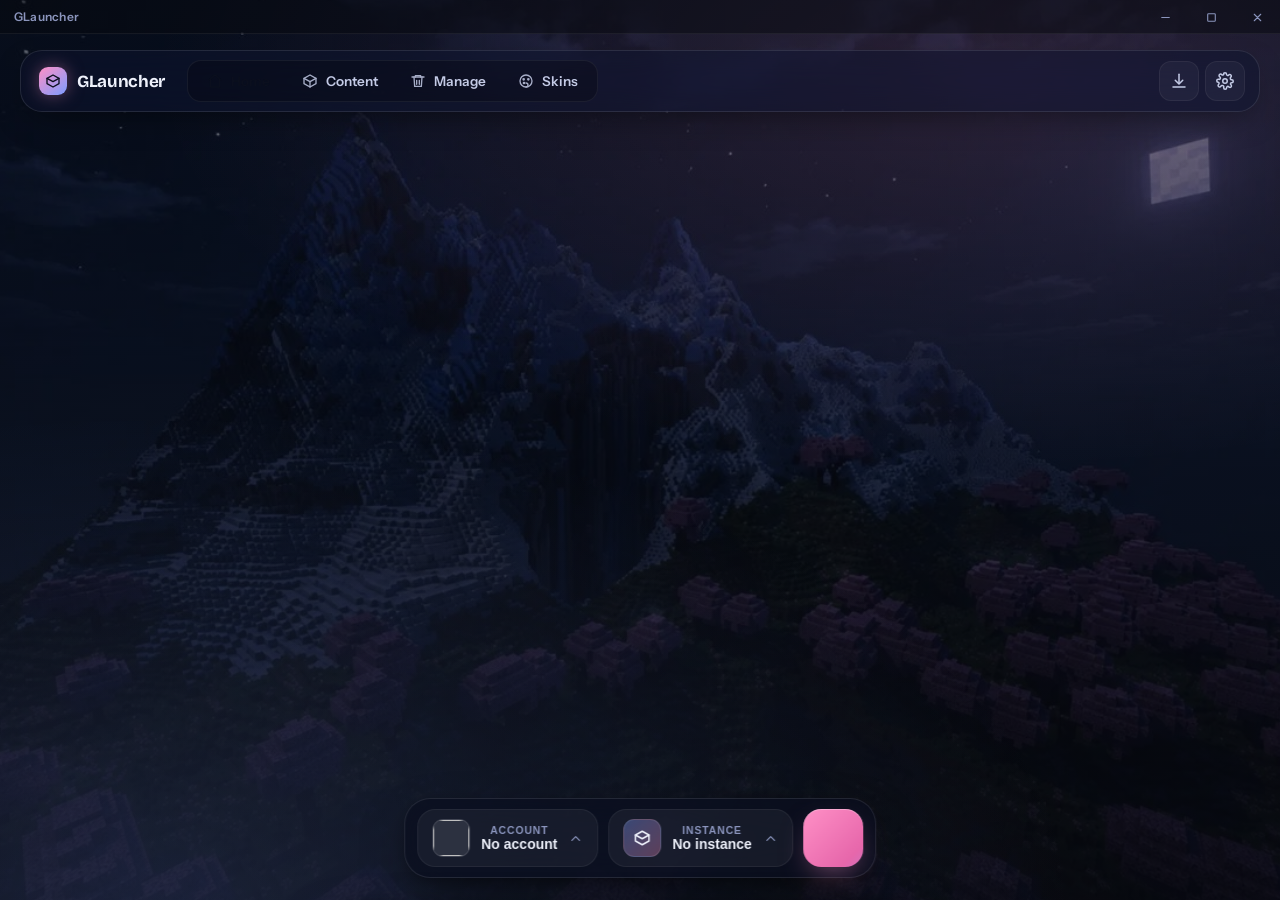
<file: web/index.html>
<!doctype html>
<html lang="en">
<head>
  <meta charset="utf-8" />
  <meta name="viewport" content="width=device-width, initial-scale=1" />
  <title>GLauncher</title>
  <link rel="preconnect" href="https://fonts.googleapis.com" />
  <link rel="preconnect" href="https://fonts.gstatic.com" crossorigin />
  <link rel="stylesheet" href="style.css" />
  <script>
    // Applied synchronously, before first paint, from a same-origin local
    // cache so switching themes doesn't show a flash of the previous theme
    // while app.js (a module, loaded async) starts up and asks Python for
    // the real saved value. app.js reconciles this against core/settings.py
    // (the actual source of truth) once the pywebview bridge is ready, and
    // keeps this cache in sync whenever the theme changes.
    (function () {
      try {
        var cached = localStorage.getItem("glauncher-theme");
        if (cached) document.documentElement.setAttribute("data-theme", cached);
      } catch (e) { /* localStorage unavailable - falls back to the default theme */ }
    })();
  </script>
</head>
<body>
  <div id="bg-layer"></div>
  <div id="bg-scrim"></div>

  <div id="resize-handles" aria-hidden="true">
    <div class="resize-handle resize-left" data-edge="left"></div>
    <div class="resize-handle resize-right" data-edge="right"></div>
    <div class="resize-handle resize-bottom" data-edge="bottom"></div>
    <div class="resize-handle resize-top" data-edge="top"></div>
    <div class="resize-handle resize-top-left" data-edge="top-left"></div>
    <div class="resize-handle resize-top-right" data-edge="top-right"></div>
    <div class="resize-handle resize-bottom-left" data-edge="bottom-left"></div>
    <div class="resize-handle resize-bottom-right" data-edge="bottom-right"></div>
  </div>

  <div id="app">
    <!-- =========================================================== titlebar -->
    <div class="titlebar" id="titlebar">
      <div class="titlebar-drag" id="titlebar-drag">
        <span class="titlebar-title">GLauncher</span>
      </div>
      <div class="titlebar-controls">
        <button class="titlebar-btn" id="win-minimize" title="Minimize" data-testid="win-minimize-btn"></button>
        <button class="titlebar-btn" id="win-maximize" title="Maximize" data-testid="win-maximize-btn"></button>
        <button class="titlebar-btn titlebar-btn-close" id="win-close" title="Close" data-testid="win-close-btn"></button>
      </div>
    </div>

    <!-- ============================================================ topbar -->
    <header class="topbar">
      <div class="brand">
        <span class="brand-dot" id="brand-dot"></span>
        <span>GLauncher</span>
      </div>

      <nav class="topnav" id="topnav">
        <div class="nav-pill" id="nav-pill"></div>
        <div class="nav-item active" data-page="home" data-testid="nav-home"></div>
        <div class="nav-item" data-page="content" data-testid="nav-content"></div>
        <div class="nav-item" data-page="manage" data-testid="nav-manage"></div>
        <div class="nav-item" data-page="skins" data-testid="nav-skins"></div>
      </nav>

      <div class="topbar-spacer"></div>

      <div class="topbar-actions">
        <button class="icon-btn" id="btn-activity" data-testid="topbar-activity-btn" title="Activity">
          <span class="badge" id="activity-badge" style="display:none"></span>
        </button>
        <button class="icon-btn" id="btn-settings" data-testid="topbar-settings-btn" title="Settings"></button>
      </div>
    </header>

    <!-- =========================================================== content -->
    <main class="content">
      <section class="page active" id="page-home" data-testid="page-home"></section>
      <section class="page" id="page-content" data-testid="page-content"></section>
      <section class="page" id="page-manage" data-testid="page-manage"></section>
      <section class="page" id="page-skins" data-testid="page-skins"></section>
    </main>

    <!-- =========================================================== the dock -->
    <div class="dock" id="dock">
      <button class="dock-btn dock-account" id="dock-account" data-testid="dock-account-btn">
        <img class="dock-avatar" id="dock-account-avatar" alt="" />
        <div class="meta">
          <span class="label">Account</span>
          <span class="value" id="dock-account-name">No account</span>
        </div>
        <span class="chev" id="dock-account-chev"></span>
      </button>

      <button class="dock-btn dock-instance" id="dock-instance" data-testid="dock-instance-btn">
        <span class="dock-icon-badge" id="dock-instance-icon"></span>
        <div class="meta">
          <span class="label">Instance</span>
          <span class="value" id="dock-instance-name">No instance</span>
        </div>
        <span class="chev" id="dock-instance-chev"></span>
      </button>

      <div class="dock-play-wrap">
        <button class="dock-play" id="dock-play" data-testid="dock-play-btn"></button>
        <div class="dock-play-progress" id="dock-play-progress"><div class="fill"></div></div>
      </div>
    </div>
  </div>

  <div id="toast-stack"></div>
  <div id="sheet-root"></div>
  <div id="account-popover-root"></div>
  <div id="instance-popover-root"></div>
  <div id="console-root"></div>
  <div id="onboarding-root"></div>

  <script type="module" src="app.js"></script>
</body>
</html>
</file>
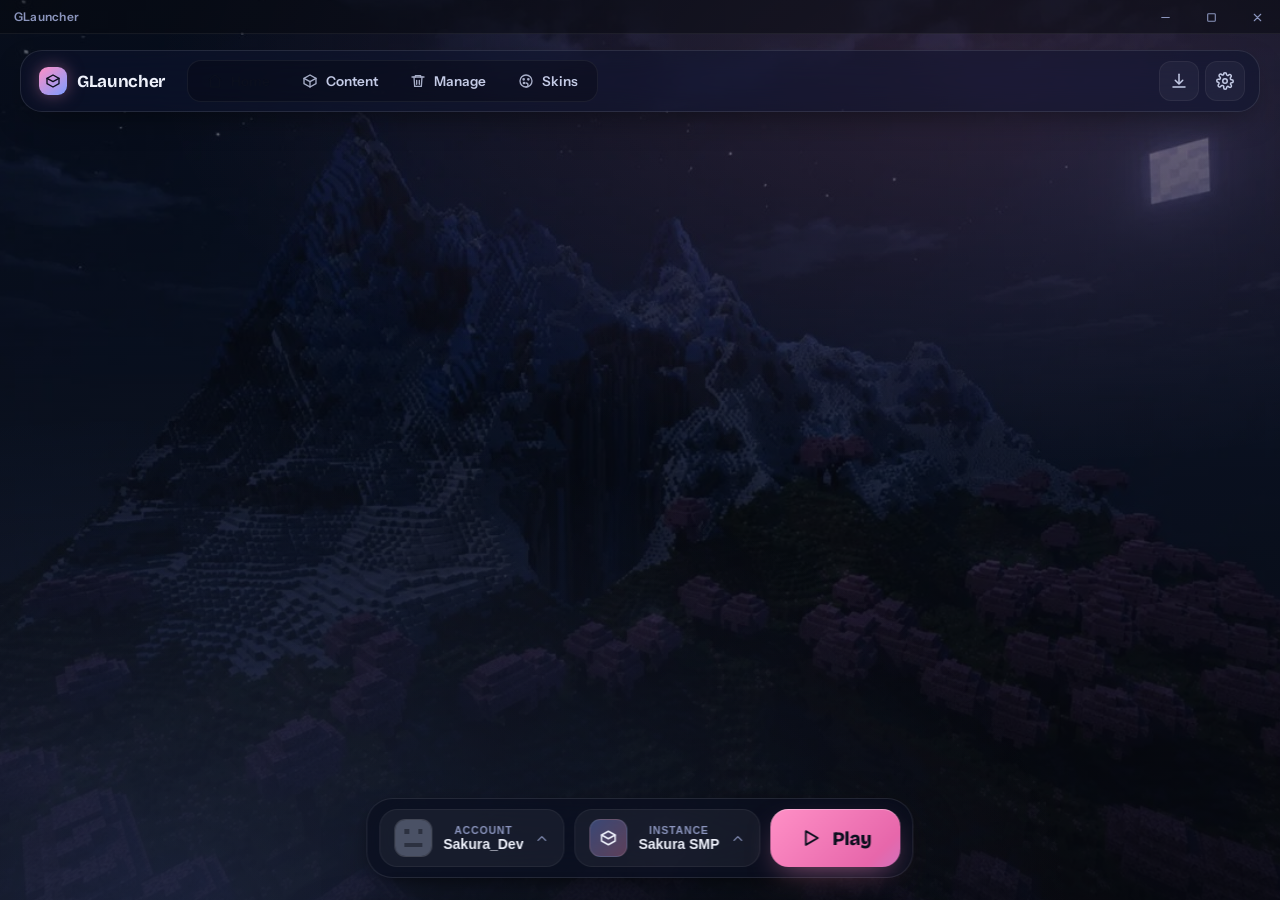
<file: web/preview.html>
<!doctype html>
<html lang="en">
<head>
  <meta charset="utf-8" />
  <meta name="viewport" content="width=device-width, initial-scale=1" />
  <title>GLauncher — Preview</title>
  <link rel="stylesheet" href="style.css" />
  <!-- DEV ONLY: installs a mock pywebview bridge before app.js runs. -->
  <script src="mock-api.js"></script>
</head>
<body>
  <div id="bg-layer"></div>
  <div id="bg-scrim"></div>

  <div id="app">
    <div class="titlebar" id="titlebar">
      <div class="titlebar-drag native-titlebar-drag" id="titlebar-drag">
        <span class="titlebar-title">GLauncher</span>
      </div>
      <div class="titlebar-controls">
        <button class="titlebar-btn" id="win-minimize" title="Minimize" data-testid="win-minimize-btn"></button>
        <button class="titlebar-btn" id="win-maximize" title="Maximize" data-testid="win-maximize-btn"></button>
        <button class="titlebar-btn titlebar-btn-close" id="win-close" title="Close" data-testid="win-close-btn"></button>
      </div>
    </div>
    <header class="topbar">
      <div class="brand">
        <span class="brand-dot" id="brand-dot"></span>
        <span>GLauncher</span>
      </div>
      <nav class="topnav" id="topnav">
        <div class="nav-pill" id="nav-pill"></div>
        <div class="nav-item active" data-page="home" data-testid="nav-home"></div>
        <div class="nav-item" data-page="content" data-testid="nav-content"></div>
        <div class="nav-item" data-page="manage" data-testid="nav-manage"></div>
        <div class="nav-item" data-page="skins" data-testid="nav-skins"></div>
      </nav>
      <div class="topbar-spacer"></div>
      <div class="topbar-actions">
        <button class="icon-btn" id="btn-activity" data-testid="topbar-activity-btn" title="Activity">
          <span class="badge" id="activity-badge" style="display:none"></span>
        </button>
        <button class="icon-btn" id="btn-settings" data-testid="topbar-settings-btn" title="Settings"></button>
      </div>
    </header>

    <main class="content">
      <section class="page active" id="page-home" data-testid="page-home"></section>
      <section class="page" id="page-content" data-testid="page-content"></section>
      <section class="page" id="page-manage" data-testid="page-manage"></section>
      <section class="page" id="page-skins" data-testid="page-skins"></section>
    </main>

    <div class="dock" id="dock">
      <button class="dock-btn dock-account" id="dock-account" data-testid="dock-account-btn">
        <img class="dock-avatar" id="dock-account-avatar" alt="" />
        <div class="meta"><span class="label">Account</span><span class="value" id="dock-account-name">No account</span></div>
        <span class="chev" id="dock-account-chev"></span>
      </button>
      <button class="dock-btn dock-instance" id="dock-instance" data-testid="dock-instance-btn">
        <span class="dock-icon-badge" id="dock-instance-icon"></span>
        <div class="meta"><span class="label">Instance</span><span class="value" id="dock-instance-name">No instance</span></div>
        <span class="chev" id="dock-instance-chev"></span>
      </button>
      <div class="dock-play-wrap">
        <button class="dock-play" id="dock-play" data-testid="dock-play-btn"></button>
        <div class="dock-play-progress" id="dock-play-progress"><div class="fill"></div></div>
      </div>
    </div>
  </div>

  <div id="toast-stack"></div>
  <div id="sheet-root"></div>
  <div id="account-popover-root"></div>
  <div id="instance-popover-root"></div>
  <div id="console-root"></div>

  <script type="module" src="app.js"></script>
</body>
</html>
</file>
<file: web/style.css>
/* ============================================================================
   GLauncher — "Moonlit Sakura" redesign
   Dark glass materials, moonlit-blue + sakura-pink accents, Apple-fluid motion.
   Motion itself lives in spring.js (real physics); CSS here only handles
   materials, layout, typography and non-gesture micro-transitions.
   ========================================================================== */

@import url("https://fonts.googleapis.com/css2?family=Bricolage+Grotesque:opsz,wght@12..96,500..800&family=Instrument+Sans:wght@400;500;600;700&display=swap");

:root {
  /* structural tokens - shared by every theme */
  --night-0: #06080f;
  --night-1: #0b0f1e;
  --night-2: #121732;

  --ink: #eef1fb;
  --ink-dim: #c4cbe6;
  --muted: #8b95bd;

  --glass: rgba(16, 21, 44, 0.55);
  --glass-strong: rgba(11, 15, 30, 0.72);
  --glass-brd: rgba(255, 255, 255, 0.10);
  --glass-brd-soft: rgba(255, 255, 255, 0.06);

  --radius-lg: 22px;
  --radius-md: 16px;
  --radius-sm: 11px;

  --titlebar-h: 34px;

  --shadow-float: 0 24px 60px -20px rgba(0, 0, 0, 0.75), 0 4px 20px -8px rgba(0, 0, 0, 0.6);
  --shadow-soft: 0 12px 34px -14px rgba(0, 0, 0, 0.6);

  --danger: #ff7a7a;
  --success: #8be6b1;

  /* accent tokens - overridden per [data-theme] below. This block ("aurora")
     is also the fallback for an unset/unrecognized data-theme attribute. */
  --blue: #7c9cff;
  --blue-bright: #a9c1ff;
  --blue-glow: rgba(124, 156, 255, 0.55);

  --sakura: #ff90c6;
  --sakura-bright: #ffb3d8;
  --sakura-deep: #e767ab;
  --sakura-glow: rgba(255, 144, 198, 0.5);

  /* dark text used on top of bright accent-gradient buttons/badges/pills */
  --on-accent: #0b0f1e;

  /* the two radial-gradient tints in the #bg-scrim background wash */
  --scrim-a: rgba(255, 144, 198, 0.14);
  --scrim-a-home: rgba(255, 144, 198, 0.18);
  --scrim-b: rgba(124, 156, 255, 0.16);
  --scrim-b-home: rgba(124, 156, 255, 0.2);
}

/* --------------------------------------------------------------- themes
   Each theme only ever swaps the accent tokens above - structural tokens
   (surfaces, glass, radii, shadows, ink/muted text) stay identical across
   all of them, so switching themes never changes layout, only color. */

/* Nebula - cyan / violet */
:root[data-theme="nebula"] {
  --blue: #7ce0ff;
  --blue-bright: #a6ecff;
  --blue-glow: rgba(124, 224, 255, 0.55);

  --sakura: #b98bff;
  --sakura-bright: #d3b3ff;
  --sakura-deep: #8f5cf0;
  --sakura-glow: rgba(185, 139, 255, 0.5);

  --on-accent: #0a0d1a;
  --scrim-a: rgba(185, 139, 255, 0.16);
  --scrim-a-home: rgba(185, 139, 255, 0.2);
  --scrim-b: rgba(124, 224, 255, 0.16);
  --scrim-b-home: rgba(124, 224, 255, 0.2);
}

/* Emerald - green / teal */
:root[data-theme="emerald"] {
  --blue: #57d9a3;
  --blue-bright: #8be6c2;
  --blue-glow: rgba(87, 217, 163, 0.5);

  --sakura: #b6e85a;
  --sakura-bright: #cdf28a;
  --sakura-deep: #8fc93a;
  --sakura-glow: rgba(182, 232, 90, 0.45);

  --on-accent: #08150f;
  --scrim-a: rgba(182, 232, 90, 0.13);
  --scrim-a-home: rgba(182, 232, 90, 0.17);
  --scrim-b: rgba(87, 217, 163, 0.16);
  --scrim-b-home: rgba(87, 217, 163, 0.2);
}

/* Crimson - red / amber */
:root[data-theme="crimson"] {
  --blue: #ff9a5a;
  --blue-bright: #ffbf8f;
  --blue-glow: rgba(255, 154, 90, 0.5);

  --sakura: #ff6b6b;
  --sakura-bright: #ff9c9c;
  --sakura-deep: #e2434f;
  --sakura-glow: rgba(255, 107, 107, 0.5);

  --on-accent: #170a08;
  --scrim-a: rgba(255, 107, 107, 0.14);
  --scrim-a-home: rgba(255, 107, 107, 0.18);
  --scrim-b: rgba(255, 154, 90, 0.16);
  --scrim-b-home: rgba(255, 154, 90, 0.2);
}

/* Mono - silver / graphite, minimal accent */
:root[data-theme="mono"] {
  --blue: #b9c2d6;
  --blue-bright: #dde3f0;
  --blue-glow: rgba(185, 194, 214, 0.45);

  --sakura: #8f98b3;
  --sakura-bright: #c3cadd;
  --sakura-deep: #6b7392;
  --sakura-glow: rgba(143, 152, 179, 0.4);

  --on-accent: #0c0e14;
  --scrim-a: rgba(185, 194, 214, 0.10);
  --scrim-a-home: rgba(185, 194, 214, 0.13);
  --scrim-b: rgba(143, 152, 179, 0.12);
  --scrim-b-home: rgba(143, 152, 179, 0.15);
}

* { box-sizing: border-box; }

html, body {
  margin: 0;
  height: 100%;
  overflow: hidden;
  background: var(--night-0);
  color: var(--ink);
  font-family: "Instrument Sans", -apple-system, BlinkMacSystemFont, "Segoe UI", sans-serif;
  font-size: 15px;
  -webkit-font-smoothing: antialiased;
  text-rendering: optimizeLegibility;
  cursor: default;
}

::selection { background: var(--sakura-glow); color: #fff; }

/* --------------------------------------------------------------- background */
#bg-layer {
  position: fixed;
  inset: 0;
  z-index: 0;
  background-color: #0b1020;
  background-image: url("assets/background.jpg");
  background-size: cover;
  background-position: center 35%;
  background-repeat: no-repeat;
  transform: scale(1.06);
  filter: saturate(1.05);
}
#bg-scrim {
  position: fixed;
  inset: 0;
  z-index: 1;
  background:
    radial-gradient(120% 80% at 78% 8%, var(--scrim-a), transparent 55%),
    radial-gradient(120% 90% at 12% 100%, var(--scrim-b), transparent 60%),
    linear-gradient(180deg, rgba(6, 8, 15, 0.55) 0%, rgba(6, 8, 15, 0.72) 42%, rgba(6, 8, 15, 0.9) 100%);
  transition: background 0.5s ease, opacity 0.6s ease;
}
body.on-home #bg-scrim {
  background:
    radial-gradient(120% 80% at 78% 6%, var(--scrim-a-home), transparent 55%),
    radial-gradient(120% 90% at 10% 100%, var(--scrim-b-home), transparent 60%),
    linear-gradient(180deg, rgba(6, 8, 15, 0.32) 0%, rgba(6, 8, 15, 0.55) 55%, rgba(6, 8, 15, 0.86) 100%);
}

#resize-handles {
  position: fixed;
  inset: 0;
  z-index: 1000;
  pointer-events: none;
}
.resize-handle {
  position: absolute;
  pointer-events: auto;
}
.resize-left, .resize-right {
  top: 10px;
  bottom: 10px;
  width: 8px;
}
.resize-left { left: 0; cursor: ew-resize; }
.resize-right { right: 0; cursor: ew-resize; }
.resize-top, .resize-bottom {
  left: 10px;
  right: 10px;
  height: 8px;
}
/* Keep the native caption buttons clickable in the upper-right area. */
.resize-top { top: 0; right: 138px; cursor: ns-resize; }
.resize-bottom { bottom: 0; cursor: ns-resize; }
.resize-top-left, .resize-top-right, .resize-bottom-left, .resize-bottom-right {
  width: 12px;
  height: 12px;
}
.resize-top-left { top: 0; left: 0; cursor: nwse-resize; }
.resize-top-right { top: 0; right: 0; cursor: nesw-resize; }
.resize-bottom-left { bottom: 0; left: 0; cursor: nesw-resize; }
.resize-bottom-right { bottom: 0; right: 0; cursor: nwse-resize; }

#app {
  position: relative;
  z-index: 2;
  height: 100%;
  display: flex;
  flex-direction: column;
}

/* scrollbars */
*::-webkit-scrollbar { width: 10px; height: 10px; }
*::-webkit-scrollbar-thumb {
  background: rgba(255, 255, 255, 0.12);
  border-radius: 20px;
  border: 3px solid transparent;
  background-clip: content-box;
}
*::-webkit-scrollbar-thumb:hover { background: rgba(255, 255, 255, 0.22); background-clip: content-box; }

/* --------------------------------------------------------------- titlebar */
.titlebar {
  position: relative;
  z-index: 30;
  flex: 0 0 auto;
  height: var(--titlebar-h);
  display: flex;
  align-items: stretch;
  background: rgba(6, 8, 15, 0.5);
  border-bottom: 1px solid var(--glass-brd-soft);
  user-select: none;
}
.titlebar-drag {
  flex: 1;
  display: flex;
  align-items: center;
  padding-left: 14px;
  /* Dragging is handled by core/winchrome.py via native WM_NCHITTEST. */
}
.titlebar-title {
  font-size: 12px;
  font-weight: 600;
  letter-spacing: 0.02em;
  color: var(--muted);
}
.titlebar-controls { display: flex; flex: 0 0 auto; }
.titlebar-btn {
  width: 46px;
  height: var(--titlebar-h);
  display: grid;
  place-items: center;
  background: transparent;
  border: none;
  color: var(--muted);
  cursor: pointer;
}
.titlebar-btn svg { width: 13px; height: 13px; }
.titlebar-btn:hover { background: rgba(255, 255, 255, 0.08); color: var(--ink); }
.titlebar-btn-close:hover { background: #e5484d; color: #fff; }

/* ------------------------------------------------------------------ topbar */
.topbar {
  position: relative;
  z-index: 20;
  flex: 0 0 auto;
  margin: 16px 20px 0;
  padding: 9px 12px;
  display: flex;
  align-items: center;
  gap: 14px;
  background: var(--glass);
  backdrop-filter: blur(22px) saturate(1.4);
  -webkit-backdrop-filter: blur(22px) saturate(1.4);
  border: 1px solid var(--glass-brd);
  border-radius: var(--radius-lg);
  box-shadow: var(--shadow-soft);
}

.brand {
  display: flex;
  align-items: center;
  gap: 10px;
  padding: 0 8px 0 6px;
  font-family: "Bricolage Grotesque", sans-serif;
  font-weight: 700;
  font-size: 17px;
  letter-spacing: -0.02em;
  user-select: none;
}
.brand .brand-dot {
  width: 28px; height: 28px; border-radius: 9px;
  background: linear-gradient(140deg, var(--sakura), var(--blue));
  box-shadow: 0 0 18px -2px var(--sakura-glow);
  display: grid; place-items: center;
}
.brand .brand-dot svg { width: 16px; height: 16px; color: var(--on-accent); }

/* top navigation */
.topnav {
  position: relative;
  display: flex;
  gap: 2px;
  padding: 4px;
  border-radius: 14px;
  background: rgba(0, 0, 0, 0.22);
  border: 1px solid var(--glass-brd-soft);
}
.nav-pill {
  position: absolute;
  top: 4px;
  left: 0;
  height: calc(100% - 8px);
  border-radius: 10px;
  background: linear-gradient(135deg, var(--sakura), var(--blue));
  box-shadow: 0 6px 18px -6px var(--sakura-glow);
  will-change: transform, width;
}
.nav-item {
  position: relative;
  z-index: 1;
  display: flex;
  align-items: center;
  gap: 8px;
  padding: 8px 15px;
  border-radius: 10px;
  font-weight: 600;
  font-size: 13.5px;
  color: var(--ink-dim);
  cursor: pointer;
  white-space: nowrap;
  transition: color 0.25s ease;
}
.nav-item svg { width: 16px; height: 16px; opacity: 0.85; }
.nav-item:hover { color: var(--ink); }
.nav-item.active { color: var(--on-accent); }
.nav-item.active svg { opacity: 1; }

.topbar-spacer { flex: 1; }
.topbar-actions { display: flex; gap: 6px; padding-right: 2px; }

.icon-btn {
  position: relative;
  width: 40px;
  height: 40px;
  display: grid;
  place-items: center;
  border-radius: 12px;
  border: 1px solid var(--glass-brd-soft);
  background: rgba(255, 255, 255, 0.04);
  color: var(--ink-dim);
  cursor: pointer;
  transition: background 0.2s ease, color 0.2s ease, transform 0.15s ease, border-color 0.2s ease;
}
.icon-btn svg { width: 18px; height: 18px; }
.icon-btn:hover { background: rgba(255, 255, 255, 0.1); color: var(--ink); border-color: var(--glass-brd); }
.icon-btn:active { transform: scale(0.92); }
.icon-btn .badge {
  position: absolute;
  top: -4px; right: -4px;
  min-width: 18px; height: 18px;
  padding: 0 4px;
  display: grid; place-items: center;
  font-size: 11px; font-weight: 700;
  color: var(--on-accent);
  background: linear-gradient(135deg, var(--sakura-bright), var(--sakura-deep));
  border-radius: 10px;
  box-shadow: 0 0 0 2px var(--night-1);
}

/* ------------------------------------------------------------------ content */
.content {
  position: relative;
  flex: 1 1 auto;
  overflow: hidden;
  margin: 14px 20px 0;
}
.page {
  position: absolute;
  inset: 0;
  overflow-y: auto;
  padding: 6px 6px 150px;
  opacity: 0;
  transform: translateY(10px);
  pointer-events: none;
  transition: opacity 0.35s ease, transform 0.35s ease;
}
.page.active {
  opacity: 1;
  transform: none;
  pointer-events: auto;
}

.page-head {
  display: flex;
  align-items: flex-end;
  justify-content: space-between;
  gap: 16px;
  margin: 4px 4px 20px;
}
.page-head h1 {
  margin: 0;
  font-family: "Bricolage Grotesque", sans-serif;
  font-weight: 700;
  font-size: 30px;
  letter-spacing: -0.03em;
}
.page-head p { margin: 4px 0 0; color: var(--muted); font-size: 14px; }

/* ------------------------------------------------------------------ buttons */
.btn {
  font-family: inherit;
  font-weight: 600;
  font-size: 14px;
  padding: 10px 18px;
  border-radius: 12px;
  border: 1px solid transparent;
  color: var(--ink);
  cursor: pointer;
  white-space: nowrap;
  transition: transform 0.15s ease, box-shadow 0.25s ease, background 0.2s ease, opacity 0.2s ease, border-color 0.2s ease;
}
.btn:active { transform: scale(0.96); }
.btn:disabled { opacity: 0.55; cursor: not-allowed; transform: none; }

.btn-primary {
  background: linear-gradient(135deg, var(--sakura), var(--blue));
  color: var(--on-accent);
  font-weight: 700;
  box-shadow: 0 10px 26px -10px var(--sakura-glow);
}
.btn-primary:hover:not(:disabled) { box-shadow: 0 14px 32px -8px var(--sakura-glow); }

.btn-blue {
  background: linear-gradient(135deg, var(--blue), var(--blue-bright));
  color: var(--on-accent);
  font-weight: 700;
  box-shadow: 0 10px 26px -12px var(--blue-glow);
}
.btn-pink {
  background: linear-gradient(135deg, var(--sakura-bright), var(--sakura-deep));
  color: var(--on-accent);
  font-weight: 700;
  box-shadow: 0 10px 26px -12px var(--sakura-glow);
}
.btn-ghost {
  background: rgba(255, 255, 255, 0.05);
  border-color: var(--glass-brd);
  color: var(--ink);
}
.btn-ghost:hover:not(:disabled) { background: rgba(255, 255, 255, 0.11); }
.btn-danger {
  background: rgba(255, 122, 122, 0.14);
  border-color: rgba(255, 122, 122, 0.4);
  color: #ffb3b3;
}
.btn-danger:hover:not(:disabled) { background: rgba(255, 122, 122, 0.24); }

/* -------------------------------------------------------------------- cards */
.card {
  background: var(--glass);
  backdrop-filter: blur(18px) saturate(1.3);
  -webkit-backdrop-filter: blur(18px) saturate(1.3);
  border: 1px solid var(--glass-brd);
  border-radius: var(--radius-md);
  padding: 16px 18px;
  box-shadow: var(--shadow-soft);
}
.card + .card { margin-top: 12px; }
.card-row { display: flex; align-items: center; gap: 12px; justify-content: space-between; }
.card h2 { margin: 0; font-size: 16px; font-weight: 600; letter-spacing: -0.01em; }

.empty-state {
  text-align: center;
  color: var(--muted);
  padding: 40px 20px;
  font-size: 14px;
}

/* -------------------------------------------------------------- theme picker */
.theme-grid {
  display: flex;
  flex-wrap: wrap;
  gap: 10px;
}
.theme-swatch {
  display: flex;
  flex-direction: column;
  align-items: center;
  gap: 8px;
  width: 76px;
  padding: 10px 6px 8px;
  border-radius: var(--radius-sm);
  border: 1px solid var(--glass-brd-soft);
  background: rgba(255, 255, 255, 0.03);
  color: var(--ink-dim);
  font-family: inherit;
  font-size: 11.5px;
  font-weight: 600;
  cursor: pointer;
  transition: border-color 0.2s ease, background 0.2s ease, color 0.2s ease, transform 0.15s ease;
}
.theme-swatch:hover { background: rgba(255, 255, 255, 0.07); color: var(--ink); }
.theme-swatch:active { transform: scale(0.95); }
.theme-swatch.active {
  border-color: var(--swatch-a);
  background: color-mix(in srgb, var(--swatch-a) 14%, transparent);
  color: var(--ink);
}
.theme-swatch-dot {
  width: 30px;
  height: 30px;
  border-radius: 50%;
  background: linear-gradient(135deg, var(--swatch-a), var(--swatch-b));
  box-shadow: inset 0 0 0 1px rgba(255, 255, 255, 0.25);
}
.theme-swatch.active .theme-swatch-dot {
  box-shadow: inset 0 0 0 1px rgba(255, 255, 255, 0.25), 0 0 0 2px var(--night-1), 0 0 0 3px var(--swatch-a);
}
.theme-swatch-label { white-space: nowrap; }

/* ------------------------------------------------------------ first-run intro */
#onboarding-root {
  position: fixed;
  top: var(--titlebar-h);
  left: 0;
  right: 0;
  bottom: 0;
  z-index: 500;
  display: flex;
  align-items: center;
  justify-content: center;
  padding: 24px;
  background: rgba(6, 8, 15, 0.72);
  backdrop-filter: blur(18px) saturate(1.4);
  -webkit-backdrop-filter: blur(18px) saturate(1.4);
  opacity: 0;
  pointer-events: none;
  transition: opacity 0.35s ease;
}
#onboarding-root.visible { opacity: 1; pointer-events: auto; }
.onboarding-card {
  width: 100%;
  max-width: 480px;
  max-height: 100%;
  overflow-y: auto;
  padding: 34px 32px 28px;
  border-radius: var(--radius-lg);
  background: var(--glass-strong);
  border: 1px solid var(--glass-brd);
  box-shadow: var(--shadow-float);
  text-align: center;
  transform: translateY(10px) scale(0.98);
  transition: transform 0.35s ease;
}
#onboarding-root.visible .onboarding-card { transform: translateY(0) scale(1); }
.onboarding-badge {
  width: 56px;
  height: 56px;
  margin: 0 auto 18px;
  border-radius: 16px;
  display: grid;
  place-items: center;
  background: linear-gradient(135deg, var(--sakura), var(--blue));
  box-shadow: 0 12px 30px -10px var(--sakura-glow);
}
.onboarding-badge svg { width: 26px; height: 26px; color: var(--on-accent); }
.onboarding-card h1 {
  margin: 0 0 8px;
  font-family: "Bricolage Grotesque", sans-serif;
  font-size: 24px;
  font-weight: 800;
  letter-spacing: -0.01em;
}
.onboarding-card p {
  margin: 0 auto 26px;
  max-width: 380px;
  color: var(--ink-dim);
  font-size: 14px;
  line-height: 1.55;
}
.onboarding-card .theme-grid {
  justify-content: center;
  margin-bottom: 26px;
}
.onboarding-card .btn { width: 100%; padding: 13px; font-size: 15px; }

.text-small { font-size: 12.5px; color: var(--muted); line-height: 1.5; }
.text-small.error { color: var(--danger); }
.changelog { margin-top: 10px; padding: 12px 14px; border-radius: 12px; background: rgba(255,255,255,0.04); border: 1px solid rgba(255,255,255,0.06); max-height: 260px; overflow-y: auto; font-size: 13px; line-height: 1.55; }
.changelog h1, .changelog h2, .changelog h3, .changelog h4, .changelog h5, .changelog h6 { font-size: 13.5px; font-weight: 600; margin: 12px 0 6px; }
.changelog h1:first-child, .changelog h2:first-child, .changelog h3:first-child { margin-top: 0; }
.changelog p { margin: 6px 0; }
.changelog ul { margin: 6px 0; padding-left: 18px; }
.changelog li { margin: 3px 0; }
.changelog code { background: rgba(255,255,255,0.08); padding: 1px 5px; border-radius: 5px; font-size: 12px; }
.changelog a { color: inherit; text-decoration: underline; text-underline-offset: 2px; }
.muted { color: var(--muted); }

.badge-pill {
  display: inline-flex;
  align-items: center;
  padding: 3px 9px;
  border-radius: 20px;
  font-size: 11px;
  font-weight: 700;
  letter-spacing: 0.02em;
  text-transform: uppercase;
}
.badge-pill.blue { background: color-mix(in srgb, var(--blue) 18%, transparent); color: var(--blue-bright); border: 1px solid color-mix(in srgb, var(--blue) 35%, transparent); }
.badge-pill.pink { background: color-mix(in srgb, var(--sakura) 18%, transparent); color: var(--sakura-bright); border: 1px solid color-mix(in srgb, var(--sakura) 35%, transparent); }
.badge-pill.green { background: rgba(139, 230, 177, 0.16); color: var(--success); border: 1px solid rgba(139, 230, 177, 0.32); }

/* ------------------------------------------------------------------- HOME */
.hero {
  position: relative;
  border-radius: var(--radius-lg);
  overflow: hidden;
  min-height: 300px;
  display: flex;
  align-items: flex-end;
  border: 1px solid var(--glass-brd);
  box-shadow: var(--shadow-float);
  margin-bottom: 26px;
}
.hero-media {
  position: absolute;
  inset: 0;
  background-size: cover;
  background-position: center;
  transform: scale(1.03);
  transition: transform 0.8s ease;
}
.hero:hover .hero-media { transform: scale(1.07); }
.hero::after {
  content: "";
  position: absolute;
  inset: 0;
  background: linear-gradient(90deg, rgba(6, 8, 15, 0.92) 0%, rgba(6, 8, 15, 0.7) 40%, rgba(6, 8, 15, 0.25) 100%);
}
.hero-body { position: relative; z-index: 1; padding: 36px 40px; max-width: 620px; }
.hero-kicker {
  display: inline-flex;
  align-items: center;
  gap: 8px;
  font-size: 12px;
  font-weight: 700;
  letter-spacing: 0.16em;
  text-transform: uppercase;
  color: var(--sakura-bright);
  margin-bottom: 12px;
}
.hero-kicker::before {
  content: "";
  width: 22px; height: 2px; border-radius: 2px;
  background: linear-gradient(90deg, var(--sakura), transparent);
}
.hero-title {
  font-family: "Bricolage Grotesque", sans-serif;
  font-weight: 800;
  font-size: 40px;
  line-height: 1.02;
  letter-spacing: -0.035em;
  margin: 0 0 12px;
}
.hero-text { color: var(--ink-dim); font-size: 15px; line-height: 1.55; margin-bottom: 22px; }
.hero-meta { display: flex; align-items: center; gap: 12px; margin-bottom: 20px; }

.section-title {
  font-family: "Bricolage Grotesque", sans-serif;
  font-weight: 700;
  font-size: 18px;
  letter-spacing: -0.02em;
  margin: 0 4px 16px;
  display: flex;
  align-items: center;
  gap: 10px;
}
.section-title svg { width: 20px; height: 20px; color: var(--sakura); flex: 0 0 auto; }
.cape-thumb svg { width: 26px; height: 26px; }
.popover-item .dock-icon-badge svg { width: 16px; height: 16px; }

.patch-grid {
  display: grid;
  grid-template-columns: repeat(auto-fill, minmax(230px, 1fr));
  gap: 16px;
}
.patch-card {
  position: relative;
  border-radius: var(--radius-md);
  overflow: hidden;
  background: var(--glass);
  border: 1px solid var(--glass-brd-soft);
  cursor: pointer;
  box-shadow: var(--shadow-soft);
  transition: transform 0.28s cubic-bezier(0.2, 0.8, 0.2, 1), border-color 0.28s ease, box-shadow 0.28s ease;
}
.patch-card:hover {
  transform: translateY(-4px);
  border-color: color-mix(in srgb, var(--sakura) 45%, transparent);
  box-shadow: 0 22px 46px -18px rgba(0, 0, 0, 0.7), 0 0 0 1px color-mix(in srgb, var(--sakura) 12%, transparent);
}
.patch-card-media {
  height: 132px;
  background-size: cover;
  background-position: center;
}
.patch-card-body { padding: 14px 16px 16px; }
.patch-title { font-weight: 600; font-size: 14.5px; line-height: 1.25; letter-spacing: -0.01em; margin: 0 0 8px; }
.patch-meta { display: flex; align-items: center; gap: 8px; }
.patch-date { font-size: 12px; color: var(--muted); }

/* full patch note body inside sheet */
.patch-body { line-height: 1.65; color: var(--ink-dim); font-size: 14px; }
.patch-body h1, .patch-body h2, .patch-body h3, .patch-body h4 {
  font-family: "Bricolage Grotesque", sans-serif;
  color: var(--ink);
  letter-spacing: -0.02em;
  margin: 22px 0 10px;
}
.patch-body a { color: var(--sakura-bright); }
.patch-body img { max-width: 100%; border-radius: 12px; margin: 12px 0; }
.patch-body ul { padding-left: 20px; }
.patch-body li { margin: 5px 0; }

/* --------------------------------------------------------------- toolbar */
.toolbar {
  display: flex;
  flex-wrap: wrap;
  align-items: center;
  gap: 12px;
  margin: 0 4px 18px;
}
.toolbar .field-label { margin: 0; }

.seg {
  position: relative;
  display: inline-flex;
  gap: 2px;
  padding: 4px;
  border-radius: 13px;
  background: rgba(0, 0, 0, 0.3);
  border: 1px solid var(--glass-brd-soft);
  backdrop-filter: blur(12px);
  -webkit-backdrop-filter: blur(12px);
}
.seg-indicator {
  position: absolute;
  top: 4px; left: 0;
  height: calc(100% - 8px);
  border-radius: 9px;
  background: rgba(255, 255, 255, 0.12);
  border: 1px solid var(--glass-brd);
  will-change: transform, width;
}
.seg-item {
  position: relative;
  z-index: 1;
  padding: 7px 14px;
  border-radius: 9px;
  font-size: 13px;
  font-weight: 600;
  color: var(--muted);
  cursor: pointer;
  white-space: nowrap;
  transition: color 0.22s ease;
}
.seg-item:hover { color: var(--ink-dim); }
.seg-item.active { color: var(--ink); }
.seg-item.disabled { color: var(--muted); opacity: 0.4; cursor: not-allowed; pointer-events: none; }

.dropdown, select.dropdown {
  font-family: inherit;
  font-size: 13.5px;
  font-weight: 500;
  color: var(--ink);
  background: rgba(0, 0, 0, 0.3);
  border: 1px solid var(--glass-brd-soft);
  border-radius: 11px;
  padding: 9px 12px;
  cursor: pointer;
  outline: none;
}
.dropdown option { background: var(--night-2); color: var(--ink); }

input[type="text"], input[type="search"] {
  font-family: inherit;
  font-size: 14px;
  color: var(--ink);
  background: rgba(0, 0, 0, 0.28);
  border: 1px solid var(--glass-brd-soft);
  border-radius: 12px;
  padding: 11px 14px;
  outline: none;
  transition: border-color 0.2s ease, background 0.2s ease;
}
input[type="text"]:focus, input[type="search"]:focus {
  border-color: color-mix(in srgb, var(--blue) 60%, transparent);
  background: rgba(0, 0, 0, 0.4);
}
input::placeholder { color: var(--muted); }

.field-row {
  display: block;
  width: 100%;
  margin-bottom: 4px;
}
.field-label { font-size: 12.5px; font-weight: 600; color: var(--muted); margin: 16px 0 7px; }
.checkbox-row { display: flex; gap: 20px; margin: 12px 0; }
.checkbox-row label { display: flex; align-items: center; gap: 7px; font-size: 13px; color: var(--ink-dim); cursor: pointer; }
input[type="checkbox"] { accent-color: var(--sakura); width: 15px; height: 15px; cursor: pointer; }

/* --------------------------------------------------------- results grid */
.results-grid {
  display: grid;
  grid-template-columns: repeat(auto-fill, minmax(320px, 1fr));
  gap: 14px;
}
.content-card { display: flex; flex-direction: column; }
.content-card .top { display: flex; gap: 12px; align-items: flex-start; }
.content-sentinel { grid-column: 1 / -1; height: 1px; }
.content-loading-more { grid-column: 1 / -1; padding: 18px 0; }
.content-thumb {
  width: 52px; height: 52px; border-radius: 12px; flex: 0 0 auto;
  background: rgba(255, 255, 255, 0.06);
  background-size: cover; background-position: center;
  border: 1px solid var(--glass-brd-soft);
}
.content-title { font-weight: 600; font-size: 15px; letter-spacing: -0.01em; }
.content-desc { font-size: 12.5px; color: var(--ink-dim); line-height: 1.45; margin: 4px 0; }
.content-meta { font-size: 11.5px; color: var(--muted); }
.content-actions { display: flex; align-items: center; gap: 8px; margin-top: 12px; }
.content-actions .grow { flex: 1; }

/* manage rows */
.manage-row { display: flex; align-items: center; justify-content: space-between; gap: 12px; }
.manage-row .fname { font-size: 14px; font-weight: 600; word-break: break-all; }
.manage-row .fname.mono { font-family: ui-monospace, "SF Mono", Menlo, monospace; font-size: 13px; font-weight: 500; }
.manage-thumb { width: 40px; height: 40px; border-radius: 10px; }

/* --------------------------------------------------------- inline progress */
.inline-progress {
  margin-top: 12px;
  display: none;
}
.inline-progress.visible { display: block; }
.inline-progress .status { font-size: 12px; color: var(--ink-dim); margin-bottom: 6px; }
.inline-progress .status.error { color: var(--danger); }
.progress-track {
  height: 5px;
  border-radius: 20px;
  background: rgba(255, 255, 255, 0.08);
  overflow: hidden;
}
.progress-fill {
  height: 100%;
  width: 0%;
  border-radius: 20px;
  background: linear-gradient(90deg, var(--sakura), var(--blue));
  transition: width 0.35s ease;
}
.progress-fill.indeterminate {
  width: 40% !important;
  animation: indet 1.1s ease-in-out infinite;
}
@keyframes indet {
  0% { margin-left: -40%; }
  100% { margin-left: 100%; }
}

/* ------------------------------------------------------------------- skins */
.skins-wrap { display: grid; grid-template-columns: minmax(0, 1fr); gap: 16px; max-width: 720px; }
.skin-preview-box {
  width: 190px;
  height: 250px;
  border-radius: var(--radius-md);
  background: radial-gradient(120% 120% at 50% 20%, color-mix(in srgb, var(--blue) 20%, transparent), rgba(6, 8, 15, 0.5));
  border: 1px solid var(--glass-brd);
  display: grid;
  place-items: center;
  overflow: hidden;
  flex: 0 0 auto;
}
.skin-preview-box img { image-rendering: pixelated; height: 200px; }
.cape-grid { display: grid; grid-template-columns: repeat(auto-fill, minmax(96px, 1fr)); gap: 12px; margin-top: 14px; }
.cape-item {
  border-radius: 12px;
  padding: 10px;
  background: rgba(255, 255, 255, 0.04);
  border: 1px solid var(--glass-brd-soft);
  cursor: pointer;
  text-align: center;
  transition: border-color 0.2s ease, background 0.2s ease, transform 0.15s ease;
}
.cape-item:hover { background: rgba(255, 255, 255, 0.09); transform: translateY(-2px); }
.cape-item.active { border-color: var(--sakura); background: color-mix(in srgb, var(--sakura) 12%, transparent); }
.cape-thumb { height: 64px; display: grid; place-items: center; font-size: 22px; }
.cape-thumb img { height: 64px; image-rendering: pixelated; border-radius: 6px; }
.cape-name { font-size: 11.5px; color: var(--ink-dim); margin-top: 6px; }

/* range sliders */
input[type="range"] {
  -webkit-appearance: none;
  width: 100%;
  height: 6px;
  border-radius: 20px;
  background: rgba(255, 255, 255, 0.1);
  outline: none;
  margin: 8px 0 4px;
}
input[type="range"]::-webkit-slider-thumb {
  -webkit-appearance: none;
  width: 18px; height: 18px; border-radius: 50%;
  background: linear-gradient(135deg, var(--sakura), var(--blue));
  cursor: pointer;
  box-shadow: 0 2px 10px -2px var(--sakura-glow);
}

/* =========================================================== FLOATING DOCK */
.dock {
  position: fixed;
  z-index: 40;
  left: 50%;
  bottom: 22px;
  transform: translateX(-50%);
  display: flex;
  align-items: center;
  gap: 10px;
  padding: 10px 12px;
  width: max-content;
  max-width: min(880px, calc(100vw - 48px));
  background: var(--glass-strong);
  backdrop-filter: blur(30px) saturate(1.5);
  -webkit-backdrop-filter: blur(30px) saturate(1.5);
  border: 1px solid var(--glass-brd);
  border-radius: 26px;
  box-shadow: var(--shadow-float);
  transition: width 0.25s ease;
}

.dock-btn {
  display: flex;
  align-items: center;
  gap: 11px;
  padding: 9px 14px;
  border-radius: 18px;
  background: rgba(255, 255, 255, 0.05);
  border: 1px solid var(--glass-brd-soft);
  cursor: pointer;
  transition: background 0.2s ease, border-color 0.2s ease, transform 0.15s ease;
  min-width: 0;
}
.dock-btn:hover { background: rgba(255, 255, 255, 0.1); border-color: var(--glass-brd); }
.dock-btn:active { transform: scale(0.98); }
.dock-btn.open { border-color: var(--sakura); background: color-mix(in srgb, var(--sakura) 10%, transparent); }

.dock-avatar {
  width: 38px; height: 38px;
  border-radius: 11px;
  image-rendering: pixelated;
  background: #2c3140;
  border: 1px solid var(--glass-brd);
  flex: 0 0 auto;
}
.dock-icon-badge {
  width: 38px; height: 38px;
  border-radius: 11px;
  flex: 0 0 auto;
  display: grid; place-items: center;
  background: linear-gradient(135deg, color-mix(in srgb, var(--blue) 35%, transparent), color-mix(in srgb, var(--sakura) 30%, transparent));
  border: 1px solid var(--glass-brd);
  color: var(--ink);
}
.dock-icon-badge svg { width: 18px; height: 18px; }

.dock-btn .meta { display: flex; flex-direction: column; min-width: 0; }
.dock-btn .meta .label { font-size: 10.5px; font-weight: 700; letter-spacing: 0.08em; text-transform: uppercase; color: var(--muted); }
.dock-btn .meta .value { font-size: 14px; font-weight: 600; color: var(--ink); white-space: nowrap; overflow: hidden; text-overflow: ellipsis; max-width: 240px; transition: max-width 0.25s ease; }
.dock-btn .chev { color: var(--muted); display: grid; place-items: center; }
.dock-btn .chev svg { width: 15px; height: 15px; }

.dock-account { flex: 0 0 auto; }
.dock-instance { flex: 1 1 auto; }

.dock-play-wrap { position: relative; flex: 0 0 auto; }
.dock-play {
  display: flex;
  align-items: center;
  gap: 10px;
  padding: 0 30px;
  height: 58px;
  border: none;
  border-radius: 18px;
  font-family: "Bricolage Grotesque", sans-serif;
  font-weight: 800;
  font-size: 19px;
  letter-spacing: -0.01em;
  color: var(--on-accent);
  cursor: pointer;
  background: linear-gradient(135deg, var(--sakura) 0%, var(--sakura-deep) 45%, var(--blue) 100%);
  background-size: 180% 180%;
  box-shadow: 0 12px 30px -10px var(--sakura-glow), inset 0 1px 0 rgba(255, 255, 255, 0.3);
  transition: transform 0.15s ease, box-shadow 0.25s ease, filter 0.2s ease;
}
.dock-play svg { width: 22px; height: 22px; }
.dock-play:hover:not(:disabled) { box-shadow: 0 18px 40px -8px var(--sakura-glow), inset 0 1px 0 rgba(255, 255, 255, 0.3); }
.dock-play:active:not(:disabled) { transform: scale(0.96); }
.dock-play:disabled { cursor: default; filter: saturate(0.7) brightness(0.9); }

/* "game just started" celebration — a gentle bloom + scale (Apple: momentum-
   led, on the causal event). Skipped under reduced motion via the query below. */
@keyframes dock-bloom {
  0%   { box-shadow: 0 12px 30px -10px var(--sakura-glow), inset 0 1px 0 rgba(255, 255, 255, 0.3); transform: scale(1); }
  28%  { box-shadow: 0 0 0 9px color-mix(in srgb, var(--sakura) 28%, transparent), 0 20px 52px -6px var(--sakura-glow), inset 0 1px 0 rgba(255, 255, 255, 0.45); transform: scale(1.06); }
  100% { box-shadow: 0 12px 30px -10px var(--sakura-glow), inset 0 1px 0 rgba(255, 255, 255, 0.3); transform: scale(1); }
}
.dock-play.bloom { animation: dock-bloom 0.9s cubic-bezier(0.2, 0.8, 0.2, 1); }

.dock-play-progress {
  position: absolute;
  left: 14px; right: 14px; bottom: 7px;
  height: 3px;
  border-radius: 20px;
  background: rgba(10, 13, 24, 0.35);
  overflow: hidden;
  display: none;
}
.dock-play-progress.visible { display: block; }
.dock-play-progress .fill { height: 100%; width: 0%; background: rgba(10, 13, 24, 0.75); border-radius: 20px; transition: width 0.3s ease; }
.dock-play-progress .fill.indeterminate { width: 40% !important; animation: indet 1.1s ease-in-out infinite; }

/* =============================================================== POPOVERS */
.popover {
  position: fixed;
  z-index: 60;
  min-width: 260px;
  max-width: 340px;
  max-height: 60vh;
  overflow-y: auto;
  padding: 8px;
  background: var(--glass-strong);
  backdrop-filter: blur(30px) saturate(1.5);
  -webkit-backdrop-filter: blur(30px) saturate(1.5);
  border: 1px solid var(--glass-brd);
  border-radius: 18px;
  box-shadow: var(--shadow-float);
  will-change: transform, opacity;
}
.popover-item {
  display: flex;
  align-items: center;
  gap: 11px;
  padding: 9px 10px;
  border-radius: 12px;
  cursor: pointer;
  transition: background 0.18s ease;
}
.popover-item:hover { background: rgba(255, 255, 255, 0.08); }
.popover-item.active { background: color-mix(in srgb, var(--sakura) 14%, transparent); }
.popover-item img { width: 34px; height: 34px; border-radius: 9px; image-rendering: pixelated; background: #2c3140; }
.popover-item .info { flex: 1; min-width: 0; }
.popover-item .info .name { font-weight: 600; font-size: 14px; white-space: nowrap; overflow: hidden; text-overflow: ellipsis; }
.popover-item .pill { font-size: 10.5px; font-weight: 700; padding: 2px 8px; border-radius: 10px; }
.popover-item .pill.blue { background: color-mix(in srgb, var(--blue) 20%, transparent); color: var(--blue-bright); }
.popover-item .pill.pink { background: color-mix(in srgb, var(--sakura) 20%, transparent); color: var(--sakura-bright); }
.popover-remove {
  width: 26px; height: 26px; border-radius: 8px;
  display: grid; place-items: center;
  color: var(--muted);
  transition: background 0.18s ease, color 0.18s ease;
}
.popover-remove:hover { background: rgba(255, 122, 122, 0.18); color: var(--danger); }
.popover-remove svg { width: 14px; height: 14px; }
.popover-divider { height: 1px; background: var(--glass-brd-soft); margin: 6px 4px; }
.popover-action {
  display: flex; align-items: center; gap: 10px;
  padding: 10px; border-radius: 12px;
  font-weight: 600; font-size: 13.5px;
  color: var(--ink-dim);
  cursor: pointer;
  transition: background 0.18s ease, color 0.18s ease;
}
.popover-action:hover { background: color-mix(in srgb, var(--blue) 14%, transparent); color: var(--ink); }
.popover-action svg { width: 16px; height: 16px; }

/* ================================================================= SHEET */
.scrim {
  position: fixed;
  inset: 0;
  z-index: 70;
  background: rgba(0, 0, 0, 0);
  pointer-events: none;
}
.scrim.visible { pointer-events: auto; }
.sheet {
  position: fixed;
  z-index: 71;
  left: 50%;
  bottom: 0;
  transform: translate(-50%, 100%);
  width: min(640px, calc(100vw - 32px));
  max-height: 84vh;
  display: flex;
  flex-direction: column;
  padding: 8px 26px 26px;
  background: var(--glass-strong);
  backdrop-filter: blur(34px) saturate(1.6);
  -webkit-backdrop-filter: blur(34px) saturate(1.6);
  border: 1px solid var(--glass-brd);
  border-bottom: none;
  border-radius: 26px 26px 0 0;
  box-shadow: var(--shadow-float);
  will-change: transform;
}
.sheet-grabber {
  width: 44px; height: 5px; border-radius: 20px;
  background: rgba(255, 255, 255, 0.25);
  margin: 6px auto 12px;
  cursor: grab;
  touch-action: none;
  flex: 0 0 auto;
}
.sheet-grabber:active { cursor: grabbing; }
.sheet-header { flex: 0 0 auto; }
.sheet-header h2 {
  font-family: "Bricolage Grotesque", sans-serif;
  font-weight: 700; letter-spacing: -0.02em;
  margin: 0 0 6px;
}
.sheet-body { flex: 1 1 auto; overflow-y: auto; padding: 6px 2px; }
.sheet-footer { flex: 0 0 auto; display: flex; gap: 10px; justify-content: flex-end; padding-top: 16px; }
.sheet select, .sheet input[type="text"], .sheet input[type="search"] { width: 100%; }
.sheet .list { display: flex; flex-direction: column; gap: 10px; }

/* the version-picker / activity lists inside sheets */
.list { display: flex; flex-direction: column; gap: 12px; }

/* ================================================================= TOASTS */
#toast-stack {
  position: fixed;
  z-index: 90;
  right: 22px;
  bottom: 100px;
  display: flex;
  flex-direction: column;
  gap: 10px;
  align-items: flex-end;
}
.toast {
  padding: 13px 18px;
  border-radius: 14px;
  font-size: 13.5px;
  font-weight: 500;
  color: var(--ink);
  background: var(--glass-strong);
  backdrop-filter: blur(24px);
  -webkit-backdrop-filter: blur(24px);
  border: 1px solid rgba(255, 122, 122, 0.4);
  box-shadow: var(--shadow-float);
  max-width: 340px;
  will-change: transform, opacity;
}
.toast.success { border-color: rgba(139, 230, 177, 0.45); }

/* ================================================================ CONSOLE */
#console-root { position: fixed; z-index: 50; inset: 0; pointer-events: none; }
.console-panel {
  position: absolute;
  width: 460px;
  max-width: calc(100vw - 40px);
  height: 260px;
  display: flex;
  flex-direction: column;
  background: var(--glass-strong);
  backdrop-filter: blur(26px);
  -webkit-backdrop-filter: blur(26px);
  border: 1px solid var(--glass-brd);
  border-radius: 18px;
  overflow: hidden;
  box-shadow: var(--shadow-float);
  will-change: transform, opacity;
  pointer-events: auto;
  transition: height 0.25s ease;
}
.console-panel.minimized { height: 44px; }
.console-panel.minimized .console-log { opacity: 0; }
.console-header {
  flex: 0 0 auto;
  display: flex;
  align-items: center;
  justify-content: space-between;
  gap: 8px;
  padding: 11px 8px 11px 16px;
  font-weight: 600;
  font-size: 13px;
  border-bottom: 1px solid var(--glass-brd-soft);
  color: var(--ink-dim);
}
.console-minimize-btn {
  width: 26px; height: 26px; border-radius: 8px; flex: 0 0 auto;
  display: grid; place-items: center;
  background: transparent; border: none; color: var(--ink-dim); cursor: pointer;
}
.console-minimize-btn:hover { background: rgba(255, 255, 255, 0.1); color: var(--ink); }
.console-minimize-btn svg { width: 14px; height: 14px; }
.console-log {
  flex: 1;
  overflow-y: auto;
  padding: 12px 16px;
  font-family: ui-monospace, "SF Mono", Menlo, monospace;
  font-size: 11.5px;
  line-height: 1.5;
  color: var(--ink-dim);
  white-space: pre-wrap;
  word-break: break-word;
  transition: opacity 0.15s ease;
}

@media (prefers-reduced-motion: reduce) {
  * { animation-duration: 0.001ms !important; }
  .page { transition: opacity 0.2s ease; transform: none; }
}
</file>
